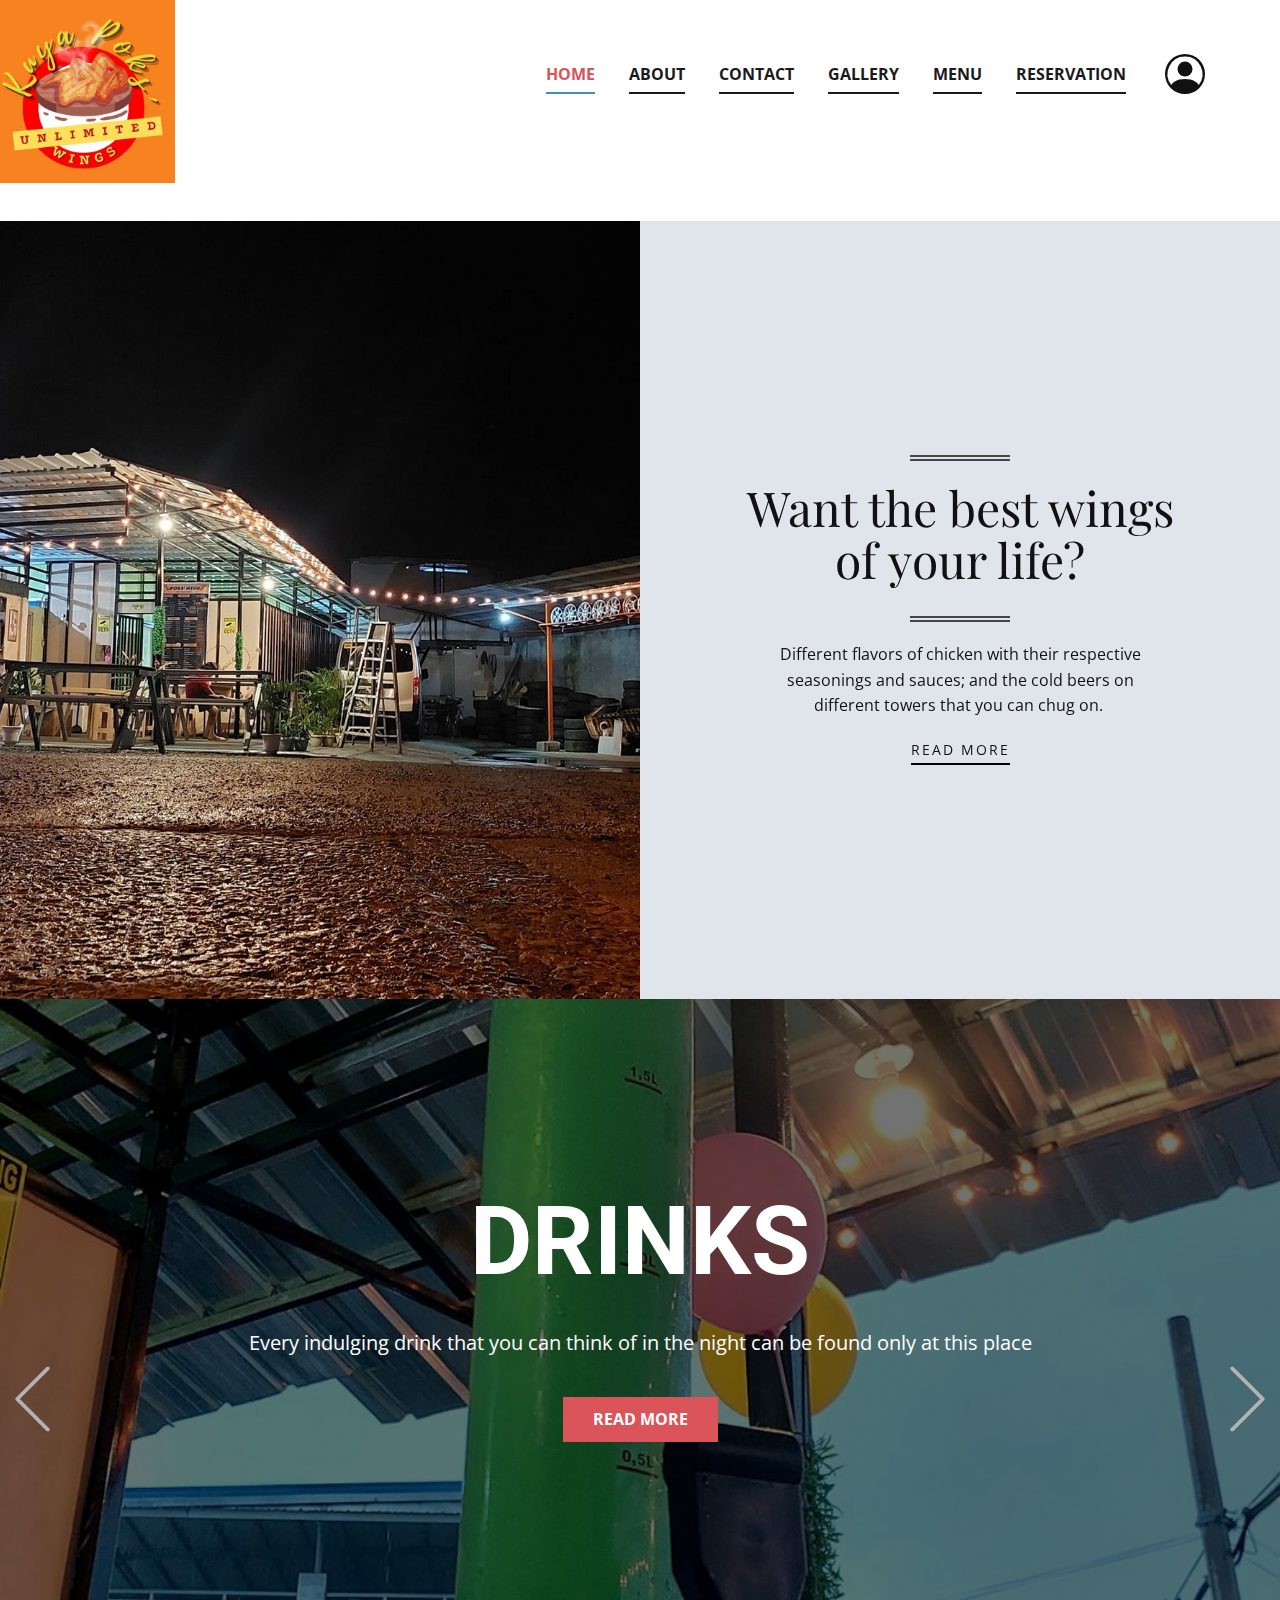
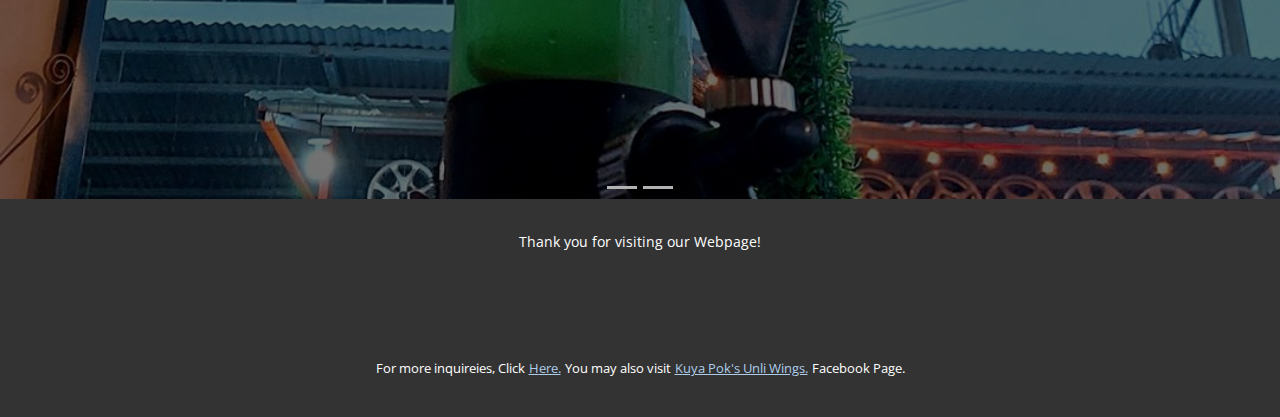
<file: index.html>
<!DOCTYPE html>
<html style="font-size: 16px;" lang="en">
<head>
    <meta name="viewport" content="width=device-width, initial-scale=1.0">
    <meta charset="utf-8">
    <meta name="keywords" content="We’re here to help you to finding a best way.">
    <meta name="description" content="">
    <title>Home</title>
    <link rel="stylesheet" href="https://unpkg.com/aos@next/dist/aos.css" />
    <link rel="stylesheet" href="css2/nicepage.css" media="screen">
    <link rel="stylesheet" href="css2/Home.css" media="screen">
    <script class="u-script" type="text/javascript" src="jquery.js" defer=""></script>
    <script class="u-script" type="text/javascript" src="nicepage.js" defer=""></script>
    <meta name="generator" content="Nicepage 5.2.4, nicepage.com">
    <link id="u-theme-google-font" rel="stylesheet" href="https://fonts.googleapis.com/css?family=Roboto:100,100i,300,300i,400,400i,500,500i,700,700i,900,900i|Open+Sans:300,300i,400,400i,500,500i,600,600i,700,700i,800,800i">
    <link id="u-page-google-font" rel="stylesheet" href="https://fonts.googleapis.com/css?family=Playfair+Display:400,400i,500,500i,600,600i,700,700i,800,800i,900,900i">
    
    <style>
      body[data-aos-duration='4000'] [data-aos],
        [data-aos][data-aos][data-aos-duration='4000'] {
          transition-duration: 4000ms;
        }
    </style>
    
    <script type="application/ld+json">{
		"@context": "http://schema.org",
		"@type": "Organization",
		"name": "",
		"logo": "images/logo.jpg"
    }</script>
    <meta name="theme-color" content="#478ac9">
    <meta property="og:title" content="Home">
    <meta property="og:type" content="website">
  </head>
  <body class="u-body u-xl-mode" data-lang="en">
    <header class="u-clearfix u-header u-header" id="sec-6d11">
      <div class="u-clearfix u-sheet u-sheet-1">
        <a href="https://www.facebook.com/profile.php?id=100084484321109" class="u-image u-logo u-image-1" data-image-width="500" data-image-height="500">
          <img src="images/logo.jpg" class="u-logo-image u-logo-image-1">
        </a>
        <nav class="u-menu u-menu-dropdown u-offcanvas u-menu-1">
          <div class="menu-collapse" style="font-size: 1rem; letter-spacing: 0px; font-weight: 700; text-transform: uppercase;">
            <a class="u-button-style u-custom-active-border-color u-custom-border u-custom-border-color u-custom-borders u-custom-hover-border-color u-custom-left-right-menu-spacing u-custom-padding-bottom u-custom-text-active-color u-custom-text-color u-custom-text-hover-color u-custom-top-bottom-menu-spacing u-nav-link u-text-active-palette-1-base u-text-hover-palette-2-base" href="#">
              <svg class="u-svg-link" viewBox="0 0 24 24"><use xmlns:xlink="http://www.w3.org/1999/xlink" xlink:href="#menu-hamburger"></use></svg>
              <svg class="u-svg-content" version="1.1" id="menu-hamburger" viewBox="0 0 16 16" x="0px" y="0px" xmlns:xlink="http://www.w3.org/1999/xlink" xmlns="http://www.w3.org/2000/svg"><g><rect y="1" width="16" height="2"></rect><rect y="7" width="16" height="2"></rect><rect y="13" width="16" height="2"></rect></g></svg>
            </a>
          </div>
          <div class="u-nav-container">
            <ul class="u-nav u-spacing-30 u-unstyled u-nav-1">
              <li class="u-nav-item"><a class="u-border-2 u-border-active-palette-1-base u-border-grey-90 u-border-hover-palette-1-base u-border-no-left u-border-no-right u-border-no-top u-button-style u-nav-link u-text-active-palette-2-base u-text-grey-90 u-text-hover-palette-2-base" href="index.html" style="padding: 10px 0px;">Home</a></li>
              <li class="u-nav-item"><a class="u-border-2 u-border-active-palette-1-base u-border-grey-90 u-border-hover-palette-1-base u-border-no-left u-border-no-right u-border-no-top u-button-style u-nav-link u-text-active-palette-2-base u-text-grey-90 u-text-hover-palette-2-base" href="About.html" style="padding: 10px 0px;">About</a></li>
              <li class="u-nav-item"><a class="u-border-2 u-border-active-palette-1-base u-border-grey-90 u-border-hover-palette-1-base u-border-no-left u-border-no-right u-border-no-top u-button-style u-nav-link u-text-active-palette-2-base u-text-grey-90 u-text-hover-palette-2-base" href="Contact.html" style="padding: 10px 0px;">Contact</a></li>
              <li class="u-nav-item"><a class="u-border-2 u-border-active-palette-1-base u-border-grey-90 u-border-hover-palette-1-base u-border-no-left u-border-no-right u-border-no-top u-button-style u-nav-link u-text-active-palette-2-base u-text-grey-90 u-text-hover-palette-2-base" href="Gallery.html" style="padding: 10px 0px;">Gallery</a></li>
              <li class="u-nav-item"><a class="u-border-2 u-border-active-palette-1-base u-border-grey-90 u-border-hover-palette-1-base u-border-no-left u-border-no-right u-border-no-top u-button-style u-nav-link u-text-active-palette-2-base u-text-grey-90 u-text-hover-palette-2-base" href="upload-image/Menu.php" style="padding: 10px 0px;">Menu</a></li>
              <li class="u-nav-item"><a class="u-border-2 u-border-active-palette-1-base u-border-grey-90 u-border-hover-palette-1-base u-border-no-left u-border-no-right u-border-no-top u-button-style u-nav-link u-text-active-palette-2-base u-text-grey-90 u-text-hover-palette-2-base" href="Reservation.html" style="padding: 10px 0px;">Reservation</a></li>
              <li class="u-nav-item"><svg xmlns="http://www.w3.org/2000/svg" width="50" height="40" fill="currentColor" class="bi bi-person-circle" viewBox="0 0 16 16">
                <path d="M11 6a3 3 0 1 1-6 0 3 3 0 0 1 6 0z"/>
                <path fill-rule="evenodd" d="M0 8a8 8 0 1 1 16 0A8 8 0 0 1 0 8zm8-7a7 7 0 0 0-5.468 11.37C3.242 11.226 4.805 10 8 10s4.757 1.225 5.468 2.37A7 7 0 0 0 8 1z"/>
              </svg></li>
            </ul>
          </div>
          <div class="u-nav-container-collapse">
            <div class="u-black u-container-style u-inner-container-layout u-opacity u-opacity-85 u-sidenav">
              <div class="u-inner-container-layout u-sidenav-overflow">
                <div class="u-menu-close"></div>
                <ul class="u-align-center u-nav u-popupmenu-items u-unstyled u-nav-2">
                  <li class="u-nav-item"><svg xmlns="http://www.w3.org/2000/svg" width="50" height="40" fill="currentColor" class="bi bi-person-circle" viewBox="0 0 16 16">
                    <path d="M11 6a3 3 0 1 1-6 0 3 3 0 0 1 6 0z"/>
                    <path fill-rule="evenodd" d="M0 8a8 8 0 1 1 16 0A8 8 0 0 1 0 8zm8-7a7 7 0 0 0-5.468 11.37C3.242 11.226 4.805 10 8 10s4.757 1.225 5.468 2.37A7 7 0 0 0 8 1z"/>
                  </svg></li>
                  <li class="u-nav-item"><a class="u-button-style u-nav-link" href="index.html">Home</a></li>
                  <li class="u-nav-item"><a class="u-button-style u-nav-link" href="About.html">About</a></li>
                  <li class="u-nav-item"><a class="u-button-style u-nav-link" href="Contact.html">Contact</a></li>
                  <li class="u-nav-item"><a class="u-button-style u-nav-link" href="Gallery.html">Gallery</a></li>
                  <li class="u-nav-item"><a class="u-button-style u-nav-link" href="upload-image/Menu.php">Menu</a></li>
                  <li class="u-nav-item"><a class="u-button-style u-nav-link" href="Reservation.html">Reservation</a></li>
                </ul>
              </div>
            </div>
            <div class="u-black u-menu-overlay u-opacity u-opacity-70"></div>
          </div>
        </nav>
      </div>
    </header>
    <section class="u-clearfix u-section-1" id="carousel_13c2">
      <div class="u-clearfix u-expanded-width u-layout-wrap u-layout-wrap-1">
        <div class="u-layout">
          <div class="u-layout-row">
            <div class="u-container-style u-image u-layout-cell u-left-cell u-size-30 u-image-1" data-image-width="2048" data-image-height="1153">
              <div class="u-container-layout u-container-layout-1"></div>
            </div>
            <div class="u-align-center u-container-style u-layout-cell u-palette-5-light-2 u-right-cell u-size-30 u-layout-cell-2">
              <div class="u-container-layout u-valign-middle u-container-layout-2" data-aos="zoom-in-up" data-aos-duration="1500">
                <div class="u-border-6 u-border-grey-dark-1 u-line u-line-horizontal u-line-1"></div>
                <h2 class="u-custom-font u-font-playfair-display u-text u-text-1">Want the best wings of your life?</h2>
                <div class="u-border-6 u-border-grey-dark-1 u-line u-line-horizontal u-line-2"></div>
                <p class="u-text u-text-2">Different flavors of chicken with their respective seasonings and sauces; and the cold beers on different towers that you can chug on.&nbsp;</p>
                <a href="About.html" class="u-border-2 u-border-black u-link u-no-underline u-text-body-color u-link-1">read more</a>
              </div>
            </div>
          </div>
        </div>
      </div>
    </section>
    <section class="u-carousel u-slide u-block-8ba8-1" id="carousel_a76d" data-interval="5000" data-u-ride="carousel">
      <ol class="u-absolute-hcenter u-carousel-indicators u-block-8ba8-2">
        <li data-u-target="#carousel_a76d" class="u-active u-grey-30" data-u-slide-to="0"></li>
        <li data-u-target="#carousel_a76d" class="u-grey-30" data-u-slide-to="1"></li>
      </ol>
      <div class="u-carousel-inner" role="listbox">
        <div class="u-active u-align-center u-carousel-item u-clearfix u-image u-shading u-section-2-1" src="" data-image-width="1153" data-image-height="2048">
          <div class="u-clearfix u-sheet u-sheet-1">
            <h1 class="u-text u-title u-text-1">DRINKS</h1>
            <p class="u-large-text u-text u-text-default u-text-variant u-text-2">Every indulging drink that you can think of in the night can be found only at this place</p>
              <a href="#" class="u-btn u-button-style u-palette-2-base u-btn-1">Read More</a>
          </div>
        </div>
        <div class="u-align-center u-carousel-item u-clearfix u-image u-shading u-section-2-2" src="" data-image-width="2048" data-image-height="1153">
          <div class="u-clearfix u-sheet u-valign-middle u-sheet-1">
            <h1 class="u-text u-text-default u-title u-text-1">MEMORIES</h1>
            <p class="u-large-text u-text u-text-default u-text-variant u-text-2">Events and memories can be formed through connections of people around the place</p>
            <a href="Gallery.html" class="u-btn u-button-style u-palette-2-base u-btn-1">Read More</a>
          </div>
        </div>
      </div>
      <a class="u-absolute-vcenter u-carousel-control u-carousel-control-prev u-text-grey-30 u-block-8ba8-3" href="#carousel_a76d" role="button" data-u-slide="prev">
        <span aria-hidden="true">
          <svg class="u-svg-link" viewBox="0 0 477.175 477.175"><path d="M145.188,238.575l215.5-215.5c5.3-5.3,5.3-13.8,0-19.1s-13.8-5.3-19.1,0l-225.1,225.1c-5.3,5.3-5.3,13.8,0,19.1l225.1,225
                    c2.6,2.6,6.1,4,9.5,4s6.9-1.3,9.5-4c5.3-5.3,5.3-13.8,0-19.1L145.188,238.575z"></path></svg>
        </span>
        <span class="sr-only">Previous</span>
      </a>
      <a class="u-absolute-vcenter u-carousel-control u-carousel-control-next u-text-grey-30 u-block-8ba8-4" href="#carousel_a76d" role="button" data-u-slide="next">
        <span aria-hidden="true">
          <svg class="u-svg-link" viewBox="0 0 477.175 477.175"><path d="M360.731,229.075l-225.1-225.1c-5.3-5.3-13.8-5.3-19.1,0s-5.3,13.8,0,19.1l215.5,215.5l-215.5,215.5
                    c-5.3,5.3-5.3,13.8,0,19.1c2.6,2.6,6.1,4,9.5,4c3.4,0,6.9-1.3,9.5-4l225.1-225.1C365.931,242.875,365.931,234.275,360.731,229.075z"></path></svg>
        </span>
        <span class="sr-only">Next</span>
      </a>
    </section>
    
    
    <footer class="u-align-center u-clearfix u-footer u-grey-80 u-footer" id="sec-fa6e">
      <div class="u-clearfix u-sheet u-sheet-1">
        <p class="u-small-text u-text u-text-variant u-text-1">Thank you for visiting our Webpage!</p>
      </div>
    </footer>
    <section class="u-backlink u-clearfix u-grey-80">
      <p class="u-text">
        <span>For more inquireies, Click</span>
      </p>
      <a class="u-link" href="Contact.html"><span>here.</span>
      </a>
      <p class="u-text">
        <span>You may also visit </span>
      </p>
      <a class="u-link" href="https://www.facebook.com/profile.php?id=100084484321109" target="_blank">
        <span>Kuya Pok's Unli Wings.</span>
      </a>
      <p class="u-text">
        <span>Facebook Page. </span>
      </p>
    </section>
  
    <!-- Animation -->
    <script src="https://unpkg.com/aos@next/dist/aos.js"></script>
    <script>
      AOS.init();
    </script>
    <!--  -->

  </body>
</html>
</file>
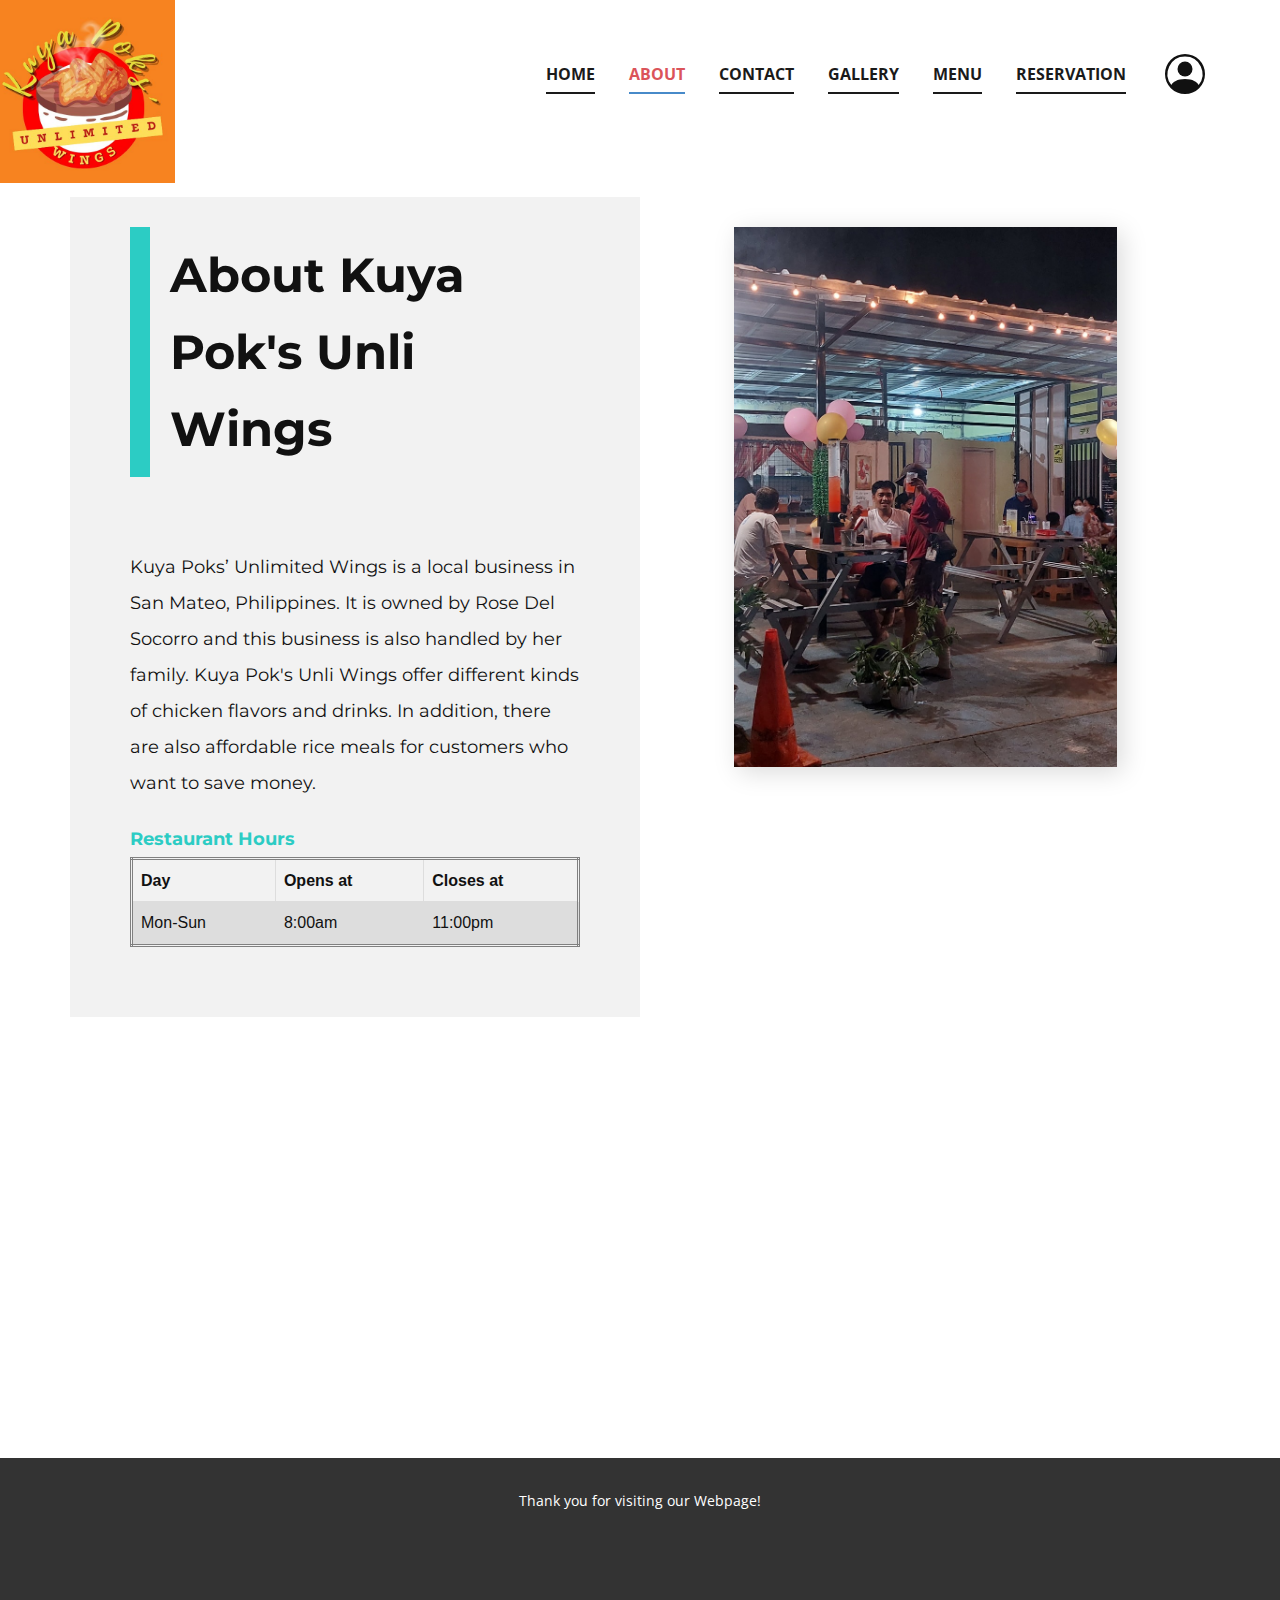
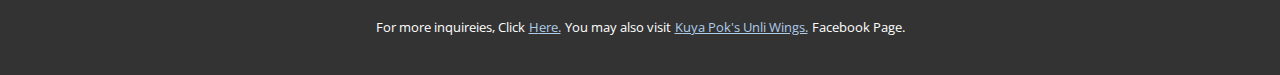
<file: About.html>
<!DOCTYPE html>
<html style="font-size: 16px;" lang="en">
<head>
    <meta name="viewport" content="width=device-width, initial-scale=1.0">
    <meta charset="utf-8">
    <meta name="keywords" content="">
    <meta name="description" content="">
    <title>About</title>
    <link rel="stylesheet" href="https://unpkg.com/aos@next/dist/aos.css"/>
    <link rel="stylesheet" href="css2/nicepage.css" media="screen">
    <link rel="stylesheet" href="css2/About.css" media="screen">
    <script class="u-script" type="text/javascript" src="jquery.js" defer=""></script>
    <script class="u-script" type="text/javascript" src="nicepage.js" defer=""></script>
    <meta name="generator" content="Nicepage 5.2.4, nicepage.com">
    <link id="u-theme-google-font" rel="stylesheet" href="https://fonts.googleapis.com/css?family=Roboto:100,100i,300,300i,400,400i,500,500i,700,700i,900,900i|Open+Sans:300,300i,400,400i,500,500i,600,600i,700,700i,800,800i">
    <link id="u-page-google-font" rel="stylesheet" href="https://fonts.googleapis.com/css?family=Montserrat:100,100i,200,200i,300,300i,400,400i,500,500i,600,600i,700,700i,800,800i,900,900i">
    
    <style>
      body[data-aos-duration='4000'] [data-aos],
        [data-aos][data-aos][data-aos-duration='4000'] {
          transition-duration: 4000ms;
        }
    </style>
    
    <script type="application/ld+json">{
		"@context": "http://schema.org",
		"@type": "Organization",
		"name": "",
		"logo": "images/logo.jpg"
    }</script>
    <meta name="theme-color" content="#478ac9">
    <meta property="og:title" content="About">
    <meta property="og:type" content="website">
  </head>
  <body class="u-body u-xl-mode" data-lang="en">
    <header class="u-clearfix u-header u-header" id="sec-6d11">
      <div class="u-clearfix u-sheet u-sheet-1">
        <a href="https://www.facebook.com/profile.php?id=100084484321109" class="u-image u-logo u-image-1" data-image-width="500" data-image-height="500">
          <img src="images/logo.jpg" class="u-logo-image u-logo-image-1">
        </a>
        <nav class="u-menu u-menu-dropdown u-offcanvas u-menu-1">
          <div class="menu-collapse" style="font-size: 1rem; letter-spacing: 0px; font-weight: 700; text-transform: uppercase;">
            <a class="u-button-style u-custom-active-border-color u-custom-border u-custom-border-color u-custom-borders u-custom-hover-border-color u-custom-left-right-menu-spacing u-custom-padding-bottom u-custom-text-active-color u-custom-text-color u-custom-text-hover-color u-custom-top-bottom-menu-spacing u-nav-link u-text-active-palette-1-base u-text-hover-palette-2-base" href="#">
              <svg class="u-svg-link" viewBox="0 0 24 24"><use xmlns:xlink="http://www.w3.org/1999/xlink" xlink:href="#menu-hamburger"></use></svg>
              <svg class="u-svg-content" version="1.1" id="menu-hamburger" viewBox="0 0 16 16" x="0px" y="0px" xmlns:xlink="http://www.w3.org/1999/xlink" xmlns="http://www.w3.org/2000/svg"><g><rect y="1" width="16" height="2"></rect><rect y="7" width="16" height="2"></rect><rect y="13" width="16" height="2"></rect></g></svg>
            </a>
          </div>
          <div class="u-nav-container">
            <ul class="u-nav u-spacing-30 u-unstyled u-nav-1">
              <li class="u-nav-item"><a class="u-border-2 u-border-active-palette-1-base u-border-grey-90 u-border-hover-palette-1-base u-border-no-left u-border-no-right u-border-no-top u-button-style u-nav-link u-text-active-palette-1-base u-text-grey-90 u-text-hover-palette-2-base" href="index.html" style="padding: 10px 0px;">Home</a></li>
              <li class="u-nav-item"><a class="u-border-2 u-border-active-palette-1-base u-border-grey-90 u-border-hover-palette-1-base u-border-no-left u-border-no-right u-border-no-top u-button-style u-nav-link u-text-active-palette-2-base u-text-grey-90 u-text-hover-palette-2-base" href="About.html" style="padding: 10px 0px;">About</a></li>
              <li class="u-nav-item"><a class="u-border-2 u-border-active-palette-1-base u-border-grey-90 u-border-hover-palette-1-base u-border-no-left u-border-no-right u-border-no-top u-button-style u-nav-link u-text-active-palette-1-base u-text-grey-90 u-text-hover-palette-2-base" href="Contact.html" style="padding: 10px 0px;">Contact</a></li>
              <li class="u-nav-item"><a class="u-border-2 u-border-active-palette-1-base u-border-grey-90 u-border-hover-palette-1-base u-border-no-left u-border-no-right u-border-no-top u-button-style u-nav-link u-text-active-palette-1-base u-text-grey-90 u-text-hover-palette-2-base" href="Gallery.html" style="padding: 10px 0px;">Gallery</a></li>
              <li class="u-nav-item"><a class="u-border-2 u-border-active-palette-1-base u-border-grey-90 u-border-hover-palette-1-base u-border-no-left u-border-no-right u-border-no-top u-button-style u-nav-link u-text-active-palette-1-base u-text-grey-90 u-text-hover-palette-2-base" href="upload-image/Menu.php" style="padding: 10px 0px;">Menu</a></li>
              <li class="u-nav-item"><a class="u-border-2 u-border-active-palette-1-base u-border-grey-90 u-border-hover-palette-1-base u-border-no-left u-border-no-right u-border-no-top u-button-style u-nav-link u-text-active-palette-1-base u-text-grey-90 u-text-hover-palette-2-base" href="Reservation.html" style="padding: 10px 0px;">Reservation</a></li>
              <li class="u-nav-item"><svg xmlns="http://www.w3.org/2000/svg" width="50" height="40" fill="currentColor" class="bi bi-person-circle" viewBox="0 0 16 16">
                <path d="M11 6a3 3 0 1 1-6 0 3 3 0 0 1 6 0z"/>
                <path fill-rule="evenodd" d="M0 8a8 8 0 1 1 16 0A8 8 0 0 1 0 8zm8-7a7 7 0 0 0-5.468 11.37C3.242 11.226 4.805 10 8 10s4.757 1.225 5.468 2.37A7 7 0 0 0 8 1z"/>
              </svg></li>
            </ul>
          </div>
          <div class="u-nav-container-collapse">
            <div class="u-black u-container-style u-inner-container-layout u-opacity u-opacity-85 u-sidenav">
              <div class="u-inner-container-layout u-sidenav-overflow">
                <div class="u-menu-close"></div>
                <ul class="u-align-center u-nav u-popupmenu-items u-unstyled u-nav-2">
                  <li class="u-nav-item"><svg xmlns="http://www.w3.org/2000/svg" width="50" height="40" fill="currentColor" class="bi bi-person-circle" viewBox="0 0 16 16">
                    <path d="M11 6a3 3 0 1 1-6 0 3 3 0 0 1 6 0z"/>
                    <path fill-rule="evenodd" d="M0 8a8 8 0 1 1 16 0A8 8 0 0 1 0 8zm8-7a7 7 0 0 0-5.468 11.37C3.242 11.226 4.805 10 8 10s4.757 1.225 5.468 2.37A7 7 0 0 0 8 1z"/>
                  </svg></li>
                  <li class="u-nav-item"><a class="u-button-style u-nav-link" href="index.html">Home</a></li>
                  <li class="u-nav-item"><a class="u-button-style u-nav-link" href="About.html">About</a></li>
                  <li class="u-nav-item"><a class="u-button-style u-nav-link" href="Contact.html">Contact</a></li>
                  <li class="u-nav-item"><a class="u-button-style u-nav-link" href="Gallery.html">Gallery</a></li>
                  <li class="u-nav-item"><a class="u-button-style u-nav-link" href="upload-image/Menu.php">Menu</a></li>
                  <li class="u-nav-item"><a class="u-button-style u-nav-link" href="Reservation.html">Reservation</a></li>
                </ul>
              </div>
            </div>
            <div class="u-black u-menu-overlay u-opacity u-opacity-70"></div>
          </div>
        </nav>
      </div>
    </header>
    <section class="u-align-left u-clearfix u-section-1" id="carousel_7fd7">
      <div class="u-clearfix u-sheet u-sheet-1">
        <div class="u-clearfix u-expanded-width u-layout-wrap u-layout-wrap-1">
          <div class="u-layout">
            <div class="u-layout-row">
              <div class="u-container-style u-grey-5 u-layout-cell u-size-30 u-layout-cell-1">
                <div class="u-container-layout u-valign-middle u-container-layout-1">
                  <blockquote class="u-border-20 u-border-palette-4-base u-custom-font u-font-montserrat u-text u-text-default u-text-1" data-aos="fade-left" data-aos-duration="1500">About Kuya Pok's Unli Wings</blockquote><br><br>
                  <p class="u-custom-font u-font-montserrat u-text u-text-2">
                    Kuya Poks’ Unlimited Wings is a local business in San Mateo, Philippines. It is owned by Rose Del Socorro and this business is also handled by her family. Kuya Pok's Unli Wings offer different kinds of chicken flavors and drinks. In addition, there are also affordable rice meals for customers who want to save money.
                  </p>
                  <p class="u-custom-font u-font-montserrat u-text u-text-2">
                    
                    <span style="font-weight: 700;" class="u-text-palette-4-base">Restaurant Hours</span>
                    <table>
                      <tr>
                        <th>Day</th>
                        <th>Opens at</th>
                        <th>Closes at</th>
                      </tr>
                      <tr>
                        <td>Mon-Sun</td>
                        <td>8:00am</td>
                        <td>11:00pm</td>
                      </tr>
                    </table>
                  </p>
                </div>
              </div>
              <div class="u-align-center u-container-style u-layout-cell u-size-30 u-layout-cell-2">
                <div class="u-container-layout u-valign-middle-md u-valign-middle-sm u-valign-middle-xs u-container-layout-2">
                  <img class="u-image u-image-default u-image-1" src="images/aboutPic.jpg" alt="" data-image-width="720" data-image-height="500">
                </div>
              </div>
            </div>
          </div>
        </div>
      </div>
    </section>
    <section class="u-clearfix u-section-2" id="sec-c098">
      <div class="u-clearfix u-sheet u-sheet-1"></div>
    </section>
    
    
    <footer class="u-align-center u-clearfix u-footer u-grey-80 u-footer" id="sec-fa6e">
      <div class="u-clearfix u-sheet u-sheet-1">
        <p class="u-small-text u-text u-text-variant u-text-1">Thank you for visiting our Webpage!</p>
      </div>
    </footer>
    <section class="u-backlink u-clearfix u-grey-80">
      <p class="u-text">
        <span>For more inquireies, Click</span>
      </p>
      <a class="u-link" href="Contact.html"><span>here.</span>
      </a>
      <p class="u-text">
        <span>You may also visit </span>
      </p>
      <a class="u-link" href="https://www.facebook.com/profile.php?id=100084484321109" target="_blank">
        <span>Kuya Pok's Unli Wings.</span>
      </a>
      <p class="u-text">
        <span>Facebook Page. </span>
      </p>
    </section>
  
<!-- Animation -->
<script src="https://unpkg.com/aos@next/dist/aos.js"></script>
<script>
  AOS.init();
</script>
<!--  -->
</body>
</html>
</file>
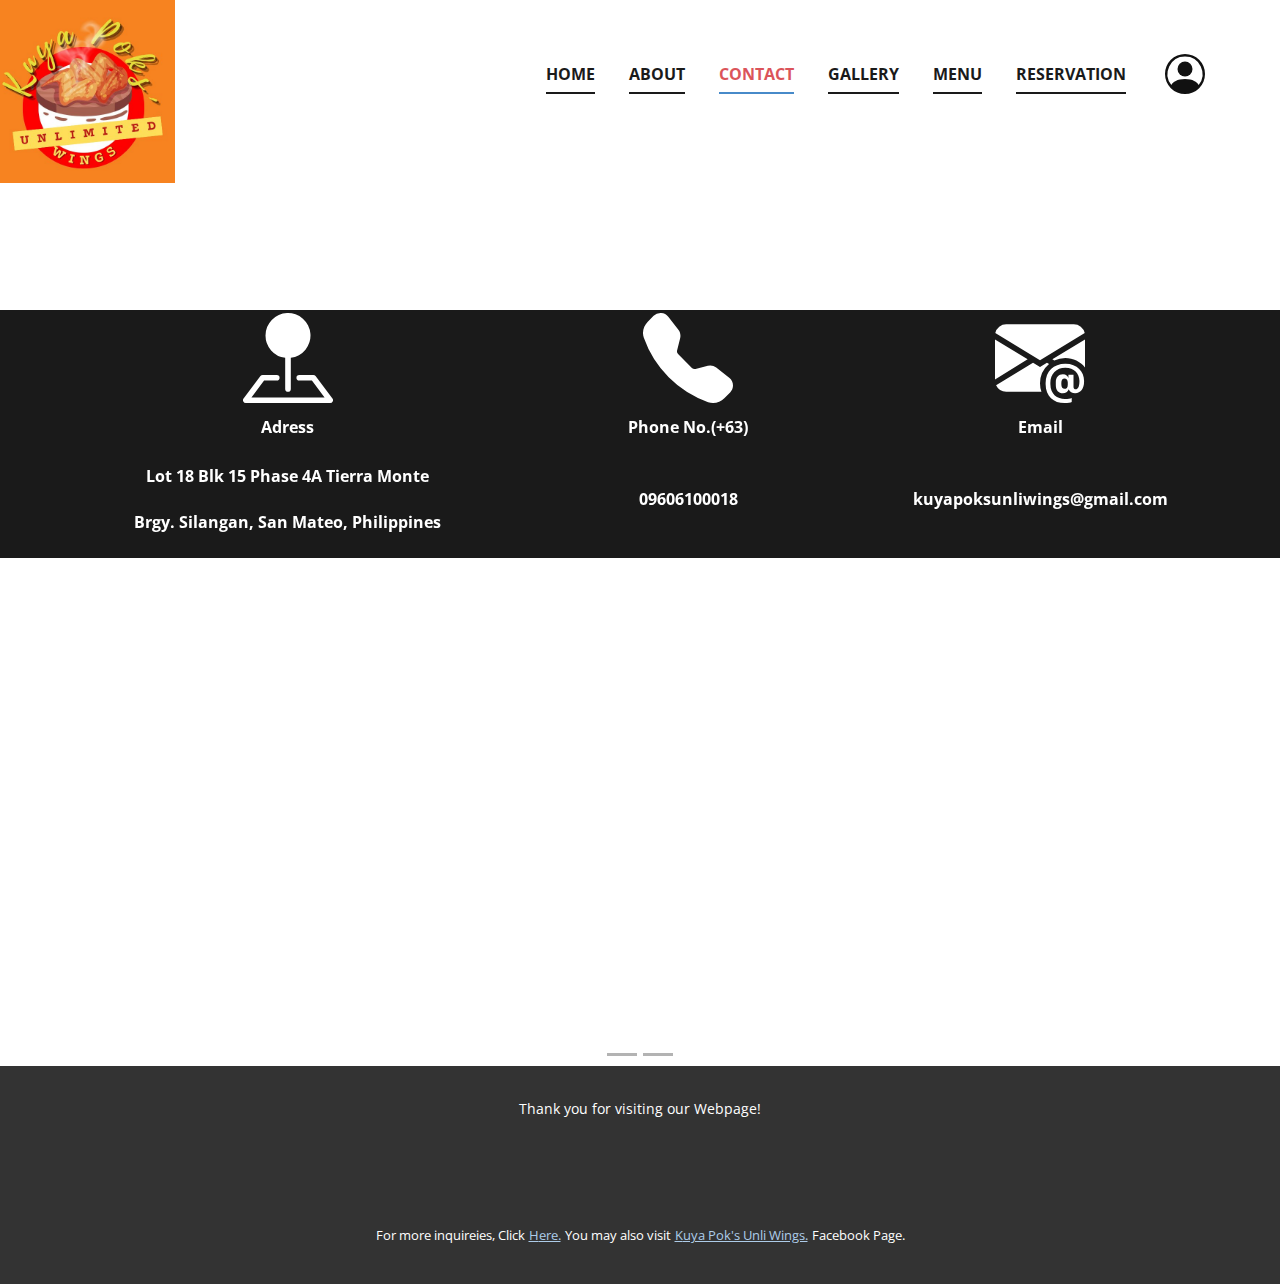
<file: Contact.html>
<!DOCTYPE html>
<html style="font-size: 16px;" lang="en">
<head>
    <meta name="viewport" content="width=device-width, initial-scale=1.0">
    <meta charset="utf-8">
    <meta name="keywords" content="We’re here to help you to finding a best way.">
    <meta name="description" content="">
    <title>Contact</title>
    <link rel="stylesheet" href="https://unpkg.com/aos@next/dist/aos.css" />
    <link rel="stylesheet" href="css2/nicepage.css" media="screen">
    <link rel="stylesheet" href="css2/Home.css" media="screen">
    <script class="u-script" type="text/javascript" src="jquery.js" defer=""></script>
    <script class="u-script" type="text/javascript" src="nicepage.js" defer=""></script>
    <meta name="generator" content="Nicepage 5.2.4, nicepage.com">
    <link id="u-theme-google-font" rel="stylesheet" href="https://fonts.googleapis.com/css?family=Roboto:100,100i,300,300i,400,400i,500,500i,700,700i,900,900i|Open+Sans:300,300i,400,400i,500,500i,600,600i,700,700i,800,800i">
    <link id="u-page-google-font" rel="stylesheet" href="https://fonts.googleapis.com/css?family=Playfair+Display:400,400i,500,500i,600,600i,700,700i,800,800i,900,900i">
    
    <style>
      body[data-aos-duration='4000'] [data-aos],
        [data-aos][data-aos][data-aos-duration='4000'] {
          transition-duration: 4000ms;
        }
    </style>
    
    <script type="application/ld+json">{
		"@context": "http://schema.org",
		"@type": "Organization",
		"name": "",
		"logo": "images/logo.jpg"
    }</script>
    <meta name="theme-color" content="#478ac9">
    <meta property="og:title" content="Home">
    <meta property="og:type" content="website">
  </head>
  <body class="u-body u-xl-mode" data-lang="en">
    <header class="u-clearfix u-header u-header" id="sec-6d11">
      <div class="u-clearfix u-sheet u-sheet-1">
        <a href="https://www.facebook.com/profile.php?id=100084484321109" class="u-image u-logo u-image-1" data-image-width="500" data-image-height="500">
          <img src="images/logo.jpg" class="u-logo-image u-logo-image-1">
        </a>
        <nav class="u-menu u-menu-dropdown u-offcanvas u-menu-1">
          <div class="menu-collapse" style="font-size: 1rem; letter-spacing: 0px; font-weight: 700; text-transform: uppercase;">
            <a class="u-button-style u-custom-active-border-color u-custom-border u-custom-border-color u-custom-borders u-custom-hover-border-color u-custom-left-right-menu-spacing u-custom-padding-bottom u-custom-text-active-color u-custom-text-color u-custom-text-hover-color u-custom-top-bottom-menu-spacing u-nav-link u-text-active-palette-1-base u-text-hover-palette-2-base" href="#">
              <svg class="u-svg-link" viewBox="0 0 24 24"><use xmlns:xlink="http://www.w3.org/1999/xlink" xlink:href="#menu-hamburger"></use></svg>
              <svg class="u-svg-content" version="1.1" id="menu-hamburger" viewBox="0 0 16 16" x="0px" y="0px" xmlns:xlink="http://www.w3.org/1999/xlink" xmlns="http://www.w3.org/2000/svg"><g><rect y="1" width="16" height="2"></rect><rect y="7" width="16" height="2"></rect><rect y="13" width="16" height="2"></rect></g></svg>
            </a>
          </div>
          <div class="u-nav-container">
            <ul class="u-nav u-spacing-30 u-unstyled u-nav-1">
              <li class="u-nav-item"><a class="u-border-2 u-border-active-palette-1-base u-border-grey-90 u-border-hover-palette-1-base u-border-no-left u-border-no-right u-border-no-top u-button-style u-nav-link u-text-active-palette-2-base u-text-grey-90 u-text-hover-palette-2-base" href="index.html" style="padding: 10px 0px;">Home</a></li>
              <li class="u-nav-item"><a class="u-border-2 u-border-active-palette-1-base u-border-grey-90 u-border-hover-palette-1-base u-border-no-left u-border-no-right u-border-no-top u-button-style u-nav-link u-text-active-palette-2-base u-text-grey-90 u-text-hover-palette-2-base" href="About.html" style="padding: 10px 0px;">About</a></li>
              <li class="u-nav-item"><a class="u-border-2 u-border-active-palette-1-base u-border-grey-90 u-border-hover-palette-1-base u-border-no-left u-border-no-right u-border-no-top u-button-style u-nav-link u-text-active-palette-2-base u-text-grey-90 u-text-hover-palette-2-base" href="Contact.html" style="padding: 10px 0px;">Contact</a></li>
              <li class="u-nav-item"><a class="u-border-2 u-border-active-palette-1-base u-border-grey-90 u-border-hover-palette-1-base u-border-no-left u-border-no-right u-border-no-top u-button-style u-nav-link u-text-active-palette-2-base u-text-grey-90 u-text-hover-palette-2-base" href="Gallery.html" style="padding: 10px 0px;">Gallery</a></li>
              <li class="u-nav-item"><a class="u-border-2 u-border-active-palette-1-base u-border-grey-90 u-border-hover-palette-1-base u-border-no-left u-border-no-right u-border-no-top u-button-style u-nav-link u-text-active-palette-2-base u-text-grey-90 u-text-hover-palette-2-base" href="upload-image/Menu.php" style="padding: 10px 0px;">Menu</a></li>
              <li class="u-nav-item"><a class="u-border-2 u-border-active-palette-1-base u-border-grey-90 u-border-hover-palette-1-base u-border-no-left u-border-no-right u-border-no-top u-button-style u-nav-link u-text-active-palette-2-base u-text-grey-90 u-text-hover-palette-2-base" href="Reservation.html" style="padding: 10px 0px;">Reservation</a></li>
              <li class="u-nav-item"><svg xmlns="http://www.w3.org/2000/svg" width="50" height="40" fill="currentColor" class="bi bi-person-circle" viewBox="0 0 16 16">
                <path d="M11 6a3 3 0 1 1-6 0 3 3 0 0 1 6 0z"/>
                <path fill-rule="evenodd" d="M0 8a8 8 0 1 1 16 0A8 8 0 0 1 0 8zm8-7a7 7 0 0 0-5.468 11.37C3.242 11.226 4.805 10 8 10s4.757 1.225 5.468 2.37A7 7 0 0 0 8 1z"/>
              </svg></li>
            </ul>
          </div>
          <div class="u-nav-container-collapse">
            <div class="u-black u-container-style u-inner-container-layout u-opacity u-opacity-85 u-sidenav">
              <div class="u-inner-container-layout u-sidenav-overflow">
                <div class="u-menu-close"></div>
                <ul class="u-align-center u-nav u-popupmenu-items u-unstyled u-nav-2">
                  <li class="u-nav-item"><svg xmlns="http://www.w3.org/2000/svg" width="50" height="40" fill="currentColor" class="bi bi-person-circle" viewBox="0 0 16 16">
                    <path d="M11 6a3 3 0 1 1-6 0 3 3 0 0 1 6 0z"/>
                    <path fill-rule="evenodd" d="M0 8a8 8 0 1 1 16 0A8 8 0 0 1 0 8zm8-7a7 7 0 0 0-5.468 11.37C3.242 11.226 4.805 10 8 10s4.757 1.225 5.468 2.37A7 7 0 0 0 8 1z"/>
                  </svg></li>
                  <li class="u-nav-item"><a class="u-button-style u-nav-link" href="index.html">Home</a></li>
                  <li class="u-nav-item"><a class="u-button-style u-nav-link" href="About.html">About</a></li>
                  <li class="u-nav-item"><a class="u-button-style u-nav-link" href="Contact.html">Contact</a></li>
                  <li class="u-nav-item"><a class="u-button-style u-nav-link" href="Gallery.html">Gallery</a></li>
                  <li class="u-nav-item"><a class="u-button-style u-nav-link" href="upload-image/Menu.php">Menu</a></li>
                  <li class="u-nav-item"><a class="u-button-style u-nav-link" href="Reservation.html">Reservation</a></li>
                </ul>
              </div>
            </div>
            <div class="u-black u-menu-overlay u-opacity u-opacity-70"></div>
          </div>
        </nav>
      </div>
    </header>

    <section class="u-carousel u-carousel-item carpad" id="carousel_13c2">
        <div class="u-expanded-width u-layout-wrap u-layout-wrap-1">    
                <div class="u-grey-90 u-size-30 u-valign-middle">
                    <table data-aos="zoom-in" data-aos-duration="2500">
                        <tr>
                            <th><svg xmlns="http://www.w3.org/2000/svg" width="90" height="90" fill="currentColor" class="bi bi-pin-map-fill" viewBox="0 0 16 16">
                                <path fill-rule="evenodd" d="M3.1 11.2a.5.5 0 0 1 .4-.2H6a.5.5 0 0 1 0 1H3.75L1.5 15h13l-2.25-3H10a.5.5 0 0 1 0-1h2.5a.5.5 0 0 1 .4.2l3 4a.5.5 0 0 1-.4.8H.5a.5.5 0 0 1-.4-.8l3-4z"/>
                                <path fill-rule="evenodd" d="M4 4a4 4 0 1 1 4.5 3.969V13.5a.5.5 0 0 1-1 0V7.97A4 4 0 0 1 4 3.999z"/>
                            </svg></th>
                            <th><svg xmlns="http://www.w3.org/2000/svg" width="90" height="90" fill="currentColor" class="bi bi-telephone-fill" viewBox="0 0 16 16">
                                <path fill-rule="evenodd" d="M1.885.511a1.745 1.745 0 0 1 2.61.163L6.29 2.98c.329.423.445.974.315 1.494l-.547 2.19a.678.678 0 0 0 .178.643l2.457 2.457a.678.678 0 0 0 .644.178l2.189-.547a1.745 1.745 0 0 1 1.494.315l2.306 1.794c.829.645.905 1.87.163 2.611l-1.034 1.034c-.74.74-1.846 1.065-2.877.702a18.634 18.634 0 0 1-7.01-4.42 18.634 18.634 0 0 1-4.42-7.009c-.362-1.03-.037-2.137.703-2.877L1.885.511z"/>
                            </svg></th>
                            <th><svg xmlns="http://www.w3.org/2000/svg" width="90" height="90" fill="currentColor" class="bi bi-envelope-at-fill" viewBox="0 0 16 16">
                                <path d="M2 2A2 2 0 0 0 .05 3.555L8 8.414l7.95-4.859A2 2 0 0 0 14 2H2Zm-2 9.8V4.698l5.803 3.546L0 11.801Zm6.761-2.97-6.57 4.026A2 2 0 0 0 2 14h6.256A4.493 4.493 0 0 1 8 12.5a4.49 4.49 0 0 1 1.606-3.446l-.367-.225L8 9.586l-1.239-.757ZM16 9.671V4.697l-5.803 3.546.338.208A4.482 4.482 0 0 1 12.5 8c1.414 0 2.675.652 3.5 1.671Z"/>
                                <path d="M15.834 12.244c0 1.168-.577 2.025-1.587 2.025-.503 0-1.002-.228-1.12-.648h-.043c-.118.416-.543.643-1.015.643-.77 0-1.259-.542-1.259-1.434v-.529c0-.844.481-1.4 1.26-1.4.585 0 .87.333.953.63h.03v-.568h.905v2.19c0 .272.18.42.411.42.315 0 .639-.415.639-1.39v-.118c0-1.277-.95-2.326-2.484-2.326h-.04c-1.582 0-2.64 1.067-2.64 2.724v.157c0 1.867 1.237 2.654 2.57 2.654h.045c.507 0 .935-.07 1.18-.18v.731c-.219.1-.643.175-1.237.175h-.044C10.438 16 9 14.82 9 12.646v-.214C9 10.36 10.421 9 12.485 9h.035c2.12 0 3.314 1.43 3.314 3.034v.21Zm-4.04.21v.227c0 .586.227.8.581.8.31 0 .564-.17.564-.743v-.367c0-.516-.275-.708-.572-.708-.346 0-.573.245-.573.791Z"/>
                            </svg></th>
                        </tr>
                        <tr>
                            <th>Adress</th>
                            <th>Phone No.(+63)</th>
                            <th>Email</th>
                        </tr>
                        <tr>
                            <th><p>Lot 18 Blk 15 Phase 4A Tierra Monte</p><p>Brgy. Silangan, San Mateo, Philippines</p></th>
                            <th><p>09606100018</p></th>
                            <th><p>kuyapoksunliwings@gmail.com</p></th>
                        </tr>
                    </table>
                </div>
        </div>
      </section>


    <section class="u-carousel u-slide u-block-8ba8-1" id="carousel_a76d" data-interval="5000" data-u-ride="carousel">
      <ol class="u-absolute-hcenter u-carousel-indicators u-block-8ba8-2">
        <li data-u-target="#carousel_a76d" class="u-active u-grey-30" data-u-slide-to="0"></li>
        <li data-u-target="#carousel_a76d" class="u-grey-30" data-u-slide-to="1"></li>
      </ol>
      <div class="u-carousel-inner" role="listbox">
        <div class="u-active u-align-center u-carousel-item">
          <div class="u-clearfix">
            <iframe src="https://www.google.com/maps/embed?pb=!1m18!1m12!1m3!1d3859.867717192295!2d121.14883692394908!3d14.663447557017495!2m3!1f0!2f0!3f0!3m2!1i1024!2i768!4f13.1!3m3!1m2!1s0x3397b9fb498d6a41%3A0xaf214545abdd69d2!2sKuya%20poks%20unlimited%20wings!5e0!3m2!1sen!2sph!4v1673277734359!5m2!1sen!2sph" width="1520" height="500" style="border:0;" loading="lazy" referrerpolicy="no-referrer-when-downgrade"></iframe>
          </div>
        </div>
    </section>
    
    
    <footer class="u-align-center u-clearfix u-footer u-grey-80 u-footer" id="sec-fa6e">
      <div class="u-clearfix u-sheet u-sheet-1">
        <p class="u-small-text u-text u-text-variant u-text-1">Thank you for visiting our Webpage!</p>
      </div>
    </footer>
    <section class="u-backlink u-clearfix u-grey-80">
      <p class="u-text">
        <span>For more inquireies, Click</span>
      </p>
      <a class="u-link" href="Contact.html"><span>here.</span>
      </a>
      <p class="u-text">
        <span>You may also visit </span>
      </p>
      <a class="u-link" href="https://www.facebook.com/profile.php?id=100084484321109" target="_blank">
        <span>Kuya Pok's Unli Wings.</span>
      </a>
      <p class="u-text">
        <span>Facebook Page. </span>
      </p>
    </section>
  
    <!-- Animation -->
    <script src="https://unpkg.com/aos@next/dist/aos.js"></script>
    <script>
      AOS.init();
    </script>
    <!--  -->

  </body>
</html>
</file>
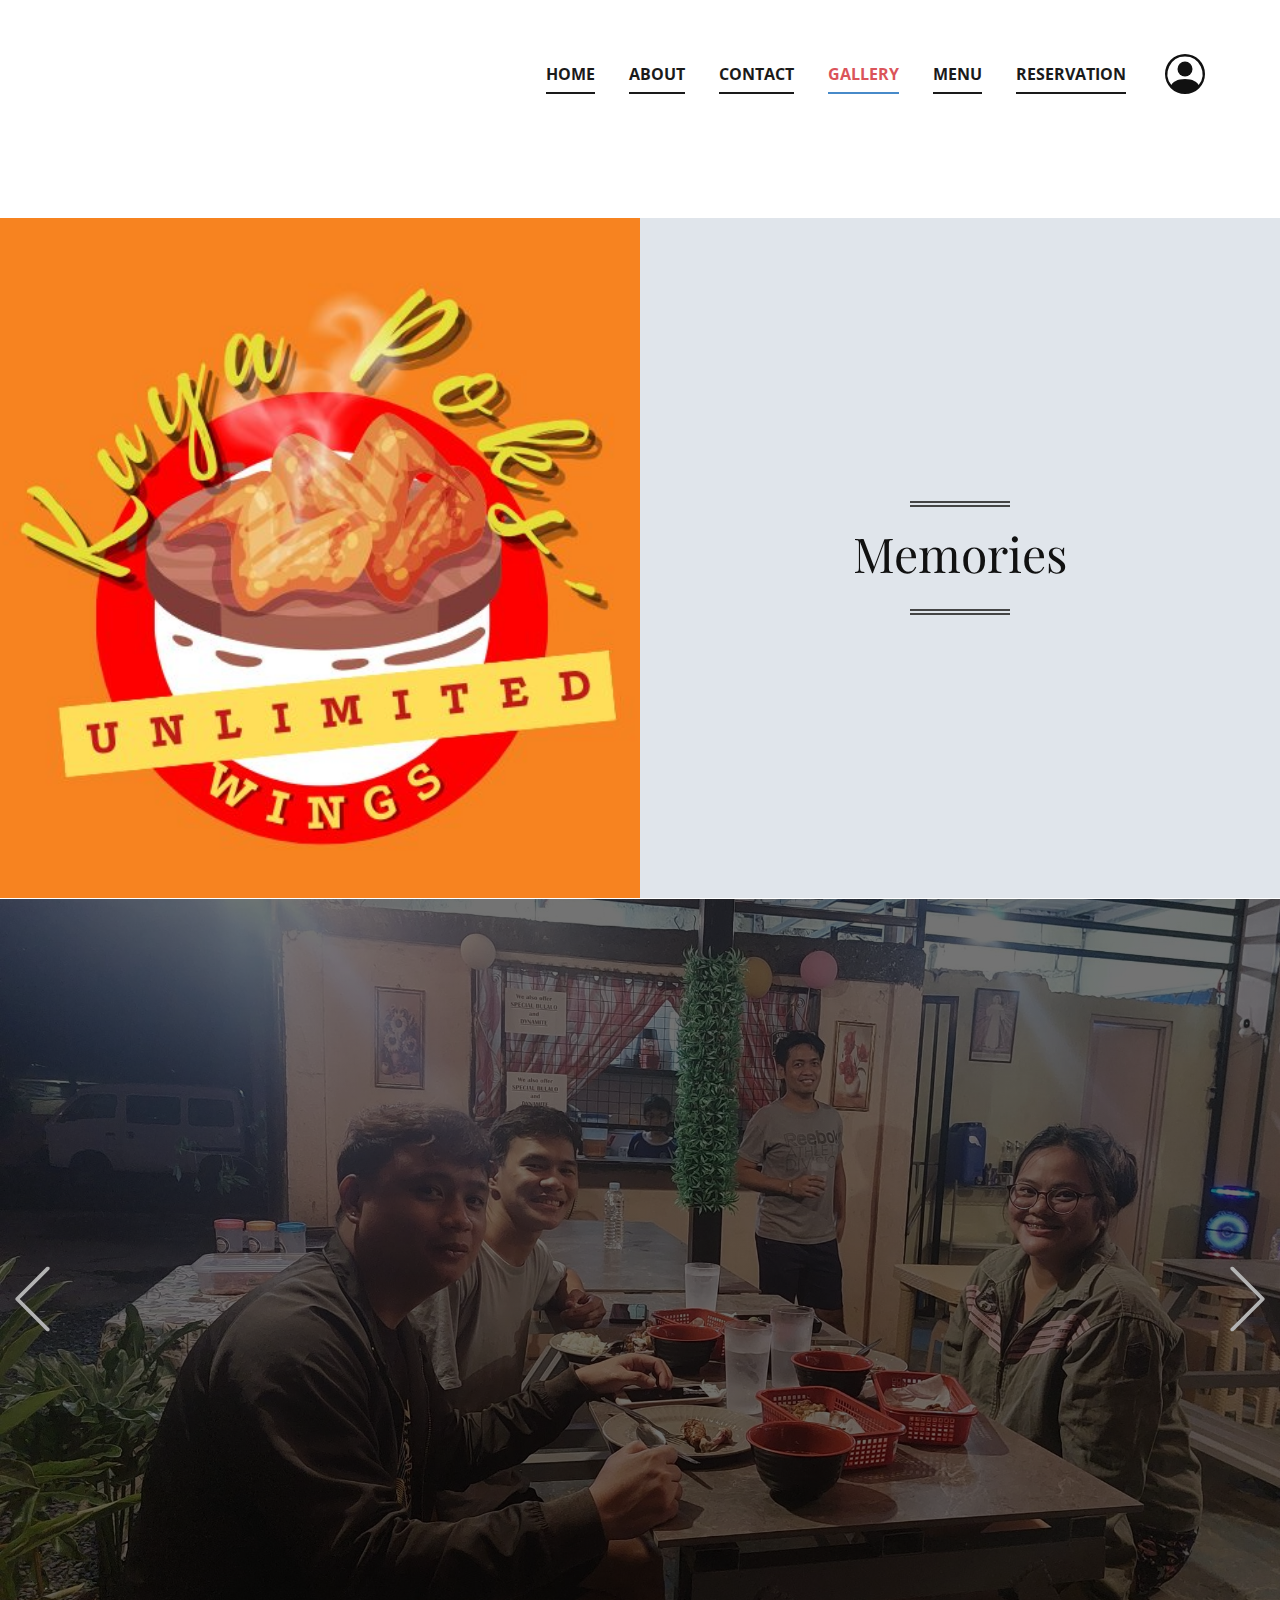
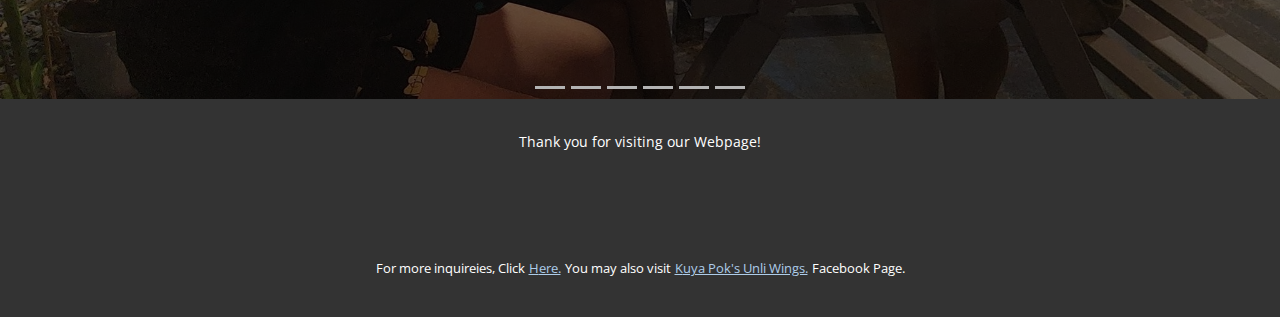
<file: Gallery.html>
<!DOCTYPE html>
<html style="font-size: 16px;" lang="en">
<head>
    <meta name="viewport" content="width=device-width, initial-scale=1.0">
    <meta charset="utf-8">
    <meta name="keywords" content="We’re here to help you to finding a best way.">
    <meta name="description" content="">
    <title>Gallery</title>
    <link rel="stylesheet" href="https://unpkg.com/aos@next/dist/aos.css" />
    <link rel="stylesheet" href="css2/nicepage.css" media="screen">
    <link rel="stylesheet" href="css2/Gallery.css" media="screen">
    <script class="u-script" type="text/javascript" src="jquery.js" defer=""></script>
    <script class="u-script" type="text/javascript" src="nicepage.js" defer=""></script>
    <meta name="generator" content="Nicepage 5.2.4, nicepage.com">
    <link id="u-theme-google-font" rel="stylesheet" href="https://fonts.googleapis.com/css?family=Roboto:100,100i,300,300i,400,400i,500,500i,700,700i,900,900i|Open+Sans:300,300i,400,400i,500,500i,600,600i,700,700i,800,800i">
    <link id="u-page-google-font" rel="stylesheet" href="https://fonts.googleapis.com/css?family=Playfair+Display:400,400i,500,500i,600,600i,700,700i,800,800i,900,900i">
    
    <style>
      body[data-aos-duration='4000'] [data-aos],
        [data-aos][data-aos][data-aos-duration='4000'] {
          transition-duration: 4000ms;
        }
    </style>
    
    <script type="application/ld+json">{
		"@context": "http://schema.org",
		"@type": "Organization",
		"name": "",
		"logo": "images/logo.jpg"
    }</script>
    <meta name="theme-color" content="#478ac9">
    <meta property="og:title" content="Home">
    <meta property="og:type" content="website">
  </head>
  <body class="u-body u-xl-mode" data-lang="en">
    <header class="u-clearfix u-header u-header" id="sec-6d11">
      <div class="u-clearfix u-sheet u-sheet-1">
        <a href="https://www.facebook.com/profile.php?id=100084484321109" class="u-image u-logo u-image-1" data-image-width="500" data-image-height="500">
        </a>
        <nav class="u-menu u-menu-dropdown u-offcanvas u-menu-1">
          <div class="menu-collapse" style="font-size: 1rem; letter-spacing: 0px; font-weight: 700; text-transform: uppercase;">
            <a class="u-button-style u-custom-active-border-color u-custom-border u-custom-border-color u-custom-borders u-custom-hover-border-color u-custom-left-right-menu-spacing u-custom-padding-bottom u-custom-text-active-color u-custom-text-color u-custom-text-hover-color u-custom-top-bottom-menu-spacing u-nav-link u-text-active-palette-1-base u-text-hover-palette-2-base" href="#">
              <svg class="u-svg-link" viewBox="0 0 24 24"><use xmlns:xlink="http://www.w3.org/1999/xlink" xlink:href="#menu-hamburger"></use></svg>
              <svg class="u-svg-content" version="1.1" id="menu-hamburger" viewBox="0 0 16 16" x="0px" y="0px" xmlns:xlink="http://www.w3.org/1999/xlink" xmlns="http://www.w3.org/2000/svg"><g><rect y="1" width="16" height="2"></rect><rect y="7" width="16" height="2"></rect><rect y="13" width="16" height="2"></rect></g></svg>
            </a>
          </div>
          <div class="u-nav-container">
            <ul class="u-nav u-spacing-30 u-unstyled u-nav-1">
              <li class="u-nav-item"><a class="u-border-2 u-border-active-palette-1-base u-border-grey-90 u-border-hover-palette-1-base u-border-no-left u-border-no-right u-border-no-top u-button-style u-nav-link u-text-active-palette-1-base u-text-grey-90 u-text-hover-palette-2-base" href="index.html" style="padding: 10px 0px;">Home</a></li>
              <li class="u-nav-item"><a class="u-border-2 u-border-active-palette-1-base u-border-grey-90 u-border-hover-palette-1-base u-border-no-left u-border-no-right u-border-no-top u-button-style u-nav-link u-text-active-palette-1-base u-text-grey-90 u-text-hover-palette-2-base" href="About.html" style="padding: 10px 0px;">About</a></li>
              <li class="u-nav-item"><a class="u-border-2 u-border-active-palette-1-base u-border-grey-90 u-border-hover-palette-1-base u-border-no-left u-border-no-right u-border-no-top u-button-style u-nav-link u-text-active-palette-1-base u-text-grey-90 u-text-hover-palette-2-base" href="Contact.html" style="padding: 10px 0px;">Contact</a></li>
              <li class="u-nav-item"><a class="u-border-2 u-border-active-palette-1-base u-border-grey-90 u-border-hover-palette-1-base u-border-no-left u-border-no-right u-border-no-top u-button-style u-nav-link u-text-active-palette-2-base u-text-grey-90 u-text-hover-palette-2-base" href="Gallery.html" style="padding: 10px 0px;">Gallery</a></li>
              <li class="u-nav-item"><a class="u-border-2 u-border-active-palette-1-base u-border-grey-90 u-border-hover-palette-1-base u-border-no-left u-border-no-right u-border-no-top u-button-style u-nav-link u-text-active-palette-1-base u-text-grey-90 u-text-hover-palette-2-base" href="upload-image/Menu.php" style="padding: 10px 0px;">Menu</a></li>
              <li class="u-nav-item"><a class="u-border-2 u-border-active-palette-1-base u-border-grey-90 u-border-hover-palette-1-base u-border-no-left u-border-no-right u-border-no-top u-button-style u-nav-link u-text-active-palette-1-base u-text-grey-90 u-text-hover-palette-2-base" href="Reservation.html" style="padding: 10px 0px;">Reservation</a></li>
              <li class="u-nav-item"><svg xmlns="http://www.w3.org/2000/svg" width="50" height="40" fill="currentColor" class="bi bi-person-circle" viewBox="0 0 16 16">
                <path d="M11 6a3 3 0 1 1-6 0 3 3 0 0 1 6 0z"/>
                <path fill-rule="evenodd" d="M0 8a8 8 0 1 1 16 0A8 8 0 0 1 0 8zm8-7a7 7 0 0 0-5.468 11.37C3.242 11.226 4.805 10 8 10s4.757 1.225 5.468 2.37A7 7 0 0 0 8 1z"/>
              </svg></li>
            </ul>
          </div>
          <div class="u-nav-container-collapse">
            <div class="u-black u-container-style u-inner-container-layout u-opacity u-opacity-85 u-sidenav">
              <div class="u-inner-container-layout u-sidenav-overflow">
                <div class="u-menu-close"></div>
                <ul class="u-align-center u-nav u-popupmenu-items u-unstyled u-nav-2">
                  <li class="u-nav-item"><svg xmlns="http://www.w3.org/2000/svg" width="50" height="40" fill="currentColor" class="bi bi-person-circle" viewBox="0 0 16 16">
                    <path d="M11 6a3 3 0 1 1-6 0 3 3 0 0 1 6 0z"/>
                    <path fill-rule="evenodd" d="M0 8a8 8 0 1 1 16 0A8 8 0 0 1 0 8zm8-7a7 7 0 0 0-5.468 11.37C3.242 11.226 4.805 10 8 10s4.757 1.225 5.468 2.37A7 7 0 0 0 8 1z"/>
                  </svg></li>
                  <li class="u-nav-item"><a class="u-button-style u-nav-link" href="index.html">Home</a></li>
                  <li class="u-nav-item"><a class="u-button-style u-nav-link" href="About.html">About</a></li>
                  <li class="u-nav-item"><a class="u-button-style u-nav-link" href="Contact.html">Contact</a></li>
                  <li class="u-nav-item"><a class="u-button-style u-nav-link" href="Gallery.html">Gallery</a></li>
                  <li class="u-nav-item"><a class="u-button-style u-nav-link" href="upload-image/Menu.php">Menu</a></li>
                  <li class="u-nav-item"><a class="u-button-style u-nav-link" href="Reservation.html">Reservation</a></li>
                </ul>
              </div>
            </div>
            <div class="u-black u-menu-overlay u-opacity u-opacity-70"></div>
          </div>
        </nav>
      </div>
    </header>
    <section class="u-clearfix u-section-1" id="carousel_13c2">
      <div class="u-clearfix u-expanded-width u-layout-wrap u-layout-wrap-1">
        <div class="u-layout">
          <div class="u-layout-row">
            <div class="u-container-style u-image u-layout-cell u-left-cell u-size-30 u-image-1" data-image-width="1050" data-image-height="800">
              <div class="u-container-layout u-container-layout-1"></div>
            </div>
            <div class="u-align-center u-container-style u-layout-cell u-palette-5-light-2 u-right-cell u-size-30 u-layout-cell-2">
              <div class="u-container-layout u-valign-middle u-container-layout-2">
                <div class="u-border-6 u-border-grey-dark-1 u-line u-line-horizontal u-line-1"></div>
                <h2 class="u-custom-font u-font-playfair-display u-text u-text-1" data-aos="fade-down" data-aos-duration="1500">Memories</h2>
                <div class="u-border-6 u-border-grey-dark-1 u-line u-line-horizontal u-line-2"></div>
              </div>
            </div>
          </div>
        </div>
      </div>
    </section>
    <section class="u-carousel u-slide u-block-8ba8-1" id="carousel_a76d" data-interval="5000" data-u-ride="carousel">
      <ol class="u-absolute-hcenter u-carousel-indicators u-block-8ba8-2">
        <li data-u-target="#carousel_a76d" class="u-active u-grey-30" data-u-slide-to="0"></li>
        <li data-u-target="#carousel_a76d" class="u-grey-30" data-u-slide-to="1"></li>
        <li data-u-target="#carousel_a76d" class="u-grey-30" data-u-slide-to="2"></li>
        <li data-u-target="#carousel_a76d" class="u-grey-30" data-u-slide-to="3"></li>
        <li data-u-target="#carousel_a76d" class="u-grey-30" data-u-slide-to="4"></li>
        <li data-u-target="#carousel_a76d" class="u-grey-30" data-u-slide-to="5"></li>
      </ol>
      <div class="u-carousel-inner" role="listbox">
        <div class="u-active u-align-center u-carousel-item u-clearfix u-image u-shading u-section-2-1" src="" data-image-width="1153" data-image-height="2048">
          <div class="u-clearfix u-sheet u-sheet-1"></div>
        </div>
        <div class="u-align-center u-carousel-item u-clearfix u-image u-shading u-section-2-2" src="" data-image-width="2048" data-image-height="1153">
          <div class="u-clearfix u-sheet u-valign-middle u-sheet-1"></div>
        </div>
        <div class="u-align-center u-carousel-item u-clearfix u-image u-shading u-section-2-3" src="" data-image-width="2048" data-image-height="1153">
              <div class="u-clearfix u-sheet u-valign-middle u-sheet-1"></div>
          </div>
        <div class="u-align-center u-carousel-item u-clearfix u-image u-shading u-section-2-4" src="" data-image-width="2048" data-image-height="1153">
              <div class="u-clearfix u-sheet u-valign-middle u-sheet-1"></div>
          </div>
        <div class="u-align-center u-carousel-item u-clearfix u-image u-shading u-section-2-5" src="" data-image-width="2048" data-image-height="1153">
              <div class="u-clearfix u-sheet u-valign-middle u-sheet-1"></div>
          </div>
        <div class="u-align-center u-carousel-item u-clearfix u-image u-shading u-section-2-6" src="" data-image-width="2048" data-image-height="1153">
              <div class="u-clearfix u-sheet u-valign-middle u-sheet-1"></div>
        </div>
      </div>

      <a class="u-absolute-vcenter u-carousel-control u-carousel-control-prev u-text-grey-30 u-block-8ba8-3" href="#carousel_a76d" role="button" data-u-slide="prev">
        <span aria-hidden="true">
          <svg class="u-svg-link" viewBox="0 0 477.175 477.175"><path d="M145.188,238.575l215.5-215.5c5.3-5.3,5.3-13.8,0-19.1s-13.8-5.3-19.1,0l-225.1,225.1c-5.3,5.3-5.3,13.8,0,19.1l225.1,225
                    c2.6,2.6,6.1,4,9.5,4s6.9-1.3,9.5-4c5.3-5.3,5.3-13.8,0-19.1L145.188,238.575z"></path></svg>
        </span>
        <span class="sr-only">Previous</span>
      </a>
      <a class="u-absolute-vcenter u-carousel-control u-carousel-control-next u-text-grey-30 u-block-8ba8-4" href="#carousel_a76d" role="button" data-u-slide="next">
        <span aria-hidden="true">
          <svg class="u-svg-link" viewBox="0 0 477.175 477.175"><path d="M360.731,229.075l-225.1-225.1c-5.3-5.3-13.8-5.3-19.1,0s-5.3,13.8,0,19.1l215.5,215.5l-215.5,215.5
                    c-5.3,5.3-5.3,13.8,0,19.1c2.6,2.6,6.1,4,9.5,4c3.4,0,6.9-1.3,9.5-4l225.1-225.1C365.931,242.875,365.931,234.275,360.731,229.075z"></path></svg>
        </span>
        <span class="sr-only">Next</span>
      </a>
    </section>
    
    <footer class="u-align-center u-clearfix u-footer u-grey-80 u-footer" id="sec-fa6e">
      <div class="u-clearfix u-sheet u-sheet-1">
        <p class="u-small-text u-text u-text-variant u-text-1">Thank you for visiting our Webpage!</p>
      </div>
    </footer>
    <section class="u-backlink u-clearfix u-grey-80">
      <p class="u-text">
        <span>For more inquireies, Click</span>
      </p>
      <a class="u-link" href="Contact.html"><span>here.</span>
      </a>
      <p class="u-text">
        <span>You may also visit </span>
      </p>
      <a class="u-link" href="https://www.facebook.com/profile.php?id=100084484321109" target="_blank">
        <span>Kuya Pok's Unli Wings.</span>
      </a>
      <p class="u-text">
        <span>Facebook Page. </span>
      </p>
    </section>
  
<!-- Animation -->
<script src="https://unpkg.com/aos@next/dist/aos.js"></script>
<script>
  AOS.init();
</script>
<!--  -->
</body>
</html>
</file>
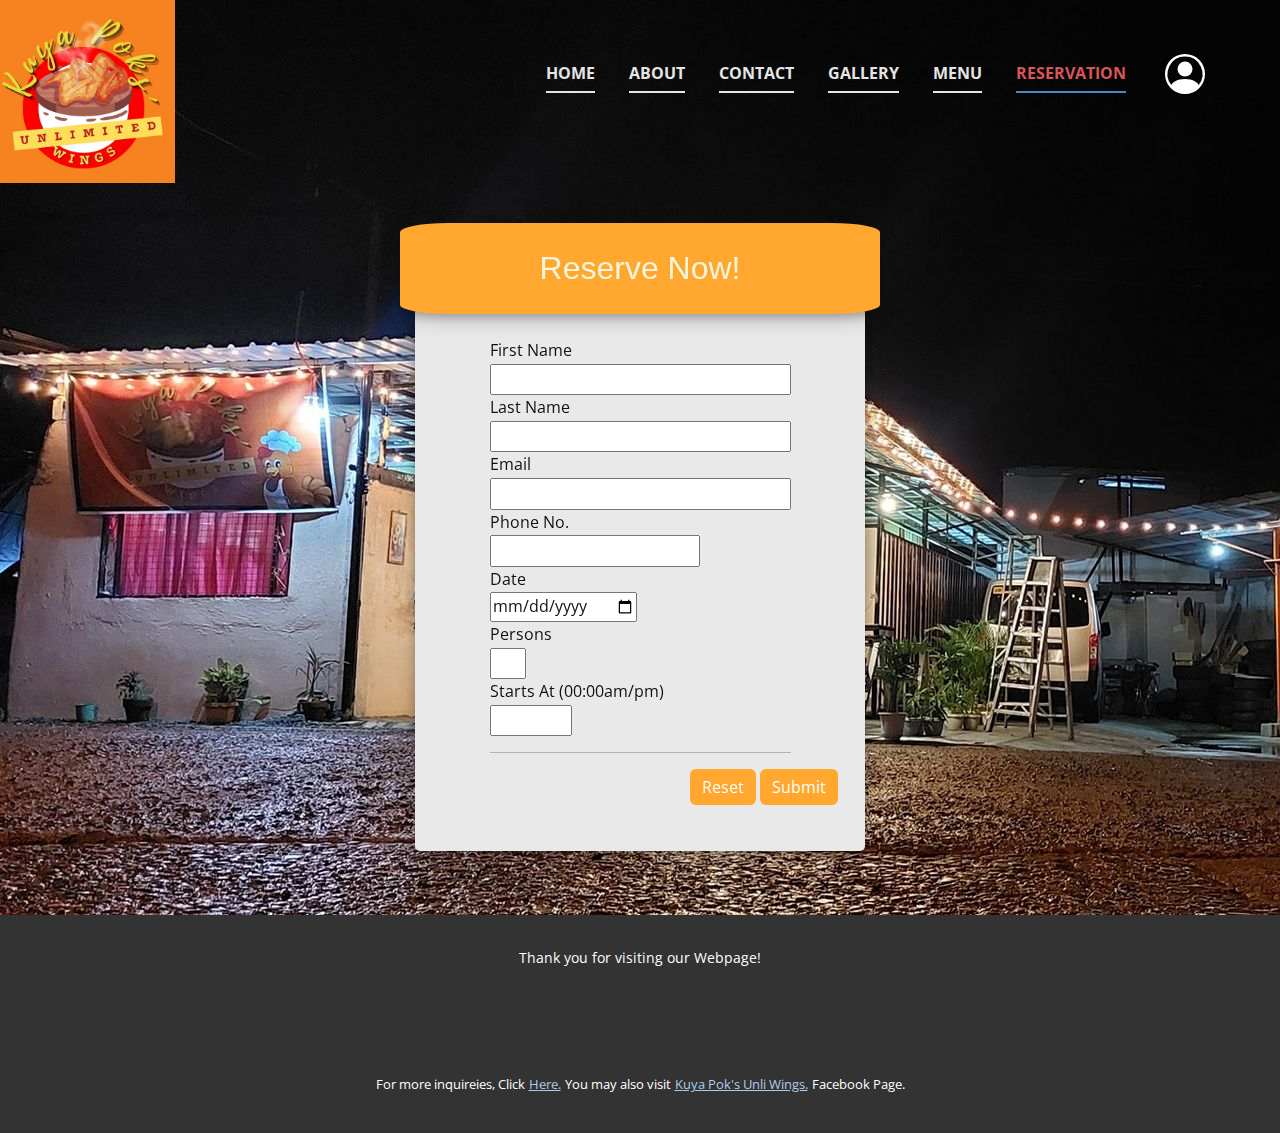
<file: Reservation.html>
<!DOCTYPE html>
<html style="font-size: 16px;" lang="en"><head>
    <meta name="viewport" content="width=device-width, initial-scale=1.0">
    <meta charset="utf-8">
    <meta name="keywords" content="">
    <meta name="description" content="">
    <title>Reservation</title>

    <link rel="stylesheet" href="https://unpkg.com/aos@next/dist/aos.css" />
    <link rel="stylesheet" href="css2/nicepage.css" media="screen">
    <link rel="stylesheet" href="css2/Contact.css" media="screen">
    <script class="u-script" type="text/javascript" src="jquery.js" defer=""></script>
    <script class="u-script" type="text/javascript" src="nicepage.js" defer=""></script>
    <meta name="generator" content="Nicepage 5.2.4, nicepage.com">
    <link id="u-theme-google-font" rel="stylesheet" href="https://fonts.googleapis.com/css?family=Roboto:100,100i,300,300i,400,400i,500,500i,700,700i,900,900i|Open+Sans:300,300i,400,400i,500,500i,600,600i,700,700i,800,800i">
    <link rel="stylesheet" type="text/css" href="css2/bootstrap.min.css">
    <link rel="stylesheet" type="text/css" href="css2/reservation.css">

    <style>
      body[data-aos-duration='4000'] [data-aos],
        [data-aos][data-aos][data-aos-duration='4000'] {
          transition-duration: 4000ms;
        }
    </style>
    
    <script type="application/ld+json">{
		"@context": "http://schema.org",
		"@type": "Organization",
		"name": "",
		"logo": "images/logo.jpg"
    }</script>
    <meta name="theme-color" content="#478ac9">
    <meta property="og:title" content="Contact">
    <meta property="og:type" content="website">
  </head>
  <body background="images/out.jpg" class="u-body u-xl-mode" data-lang="en">
    <header class="u-clearfix u-header u-header" id="sec-6d11">
      <div class="u-clearfix u-sheet u-sheet-1">
        <a href="https://www.facebook.com/profile.php?id=100084484321109" class="u-image u-logo u-image-1" data-image-width="500" data-image-height="500">
          <img src="images/logo.jpg" class="u-logo-image u-logo-image-1">
        </a>
        <nav class="u-menu u-menu-dropdown u-offcanvas u-menu-1">
          <div class="menu-collapse" style="font-size: 1rem; letter-spacing: 0px; font-weight: 700; text-transform: uppercase;">
            <a class="u-button-style u-custom-active-border-color u-custom-border u-custom-border-color u-custom-borders u-custom-hover-border-color u-custom-left-right-menu-spacing u-custom-padding-bottom u-custom-text-active-color u-custom-text-color u-custom-text-hover-color u-custom-top-bottom-menu-spacing u-nav-link u-text-active-palette-1-base u-text-hover-palette-2-base" href="#">
              <svg class="u-svg-link" viewBox="0 0 24 24"><use xmlns:xlink="http://www.w3.org/1999/xlink" xlink:href="#menu-hamburger"></use></svg>
              <svg class="u-svg-content" version="1.1" id="menu-hamburger" viewBox="0 0 16 16" x="0px" y="0px" xmlns:xlink="http://www.w3.org/1999/xlink" xmlns="http://www.w3.org/2000/svg"><g><rect y="1" width="16" height="2"></rect><rect y="7" width="16" height="2"></rect><rect y="13" width="16" height="2"></rect></g></svg>
            </a>
          </div>
          <div class="u-nav-container">
            <ul class="u-nav u-spacing-30 u-unstyled u-nav-1">
              <li class="u-nav-item"><a class="u-border-2 u-border-active-palette-1-base u-border-grey-10 u-border-hover-palette-1-base u-border-no-left u-border-no-right u-border-no-top u-button-style u-nav-link u-text-active-palette-1-base u-text-grey-10 u-text-hover-palette-2-base" href="index.html" style="padding: 10px 0px;">Home</a></li>
              <li class="u-nav-item"><a class="u-border-2 u-border-active-palette-1-base u-border-grey-10 u-border-hover-palette-1-base u-border-no-left u-border-no-right u-border-no-top u-button-style u-nav-link u-text-active-palette-1-base u-text-grey-10 u-text-hover-palette-2-base" href="About.html" style="padding: 10px 0px;">About</a></li>
              <li class="u-nav-item"><a class="u-border-2 u-border-active-palette-1-base u-border-grey-10 u-border-hover-palette-1-base u-border-no-left u-border-no-right u-border-no-top u-button-style u-nav-link u-text-active-palette-1-base u-text-grey-10 u-text-hover-palette-2-base" href="Contact.html" style="padding: 10px 0px;">Contact</a></li>
              <li class="u-nav-item"><a class="u-border-2 u-border-active-palette-1-base u-border-grey-10 u-border-hover-palette-1-base u-border-no-left u-border-no-right u-border-no-top u-button-style u-nav-link u-text-active-palette-1-base u-text-grey-10 u-text-hover-palette-2-base" href="Gallery.html" style="padding: 10px 0px;">Gallery</a></li>
              <li class="u-nav-item"><a class="u-border-2 u-border-active-palette-1-base u-border-grey-10 u-border-hover-palette-1-base u-border-no-left u-border-no-right u-border-no-top u-button-style u-nav-link u-text-active-palette-1-base u-text-grey-10 u-text-hover-palette-2-base" href="upload-image/Menu.php" style="padding: 10px 0px;">Menu</a></li>
              <li class="u-nav-item"><a class="u-border-2 u-border-active-palette-1-base u-border-grey-10 u-border-hover-palette-1-base u-border-no-left u-border-no-right u-border-no-top u-button-style u-nav-link u-text-active-palette-2-base u-text-grey-10 u-text-hover-palette-2-base" href="Reservation.html" style="padding: 10px 0px;">Reservation</a></li>
              <li class="u-nav-item"><svg xmlns="http://www.w3.org/2000/svg" width="50" height="40" fill="white" class="bi bi-person-circle" viewBox="0 0 16 16">
                <path d="M11 6a3 3 0 1 1-6 0 3 3 0 0 1 6 0z"/>
                <path fill-rule="evenodd" d="M0 8a8 8 0 1 1 16 0A8 8 0 0 1 0 8zm8-7a7 7 0 0 0-5.468 11.37C3.242 11.226 4.805 10 8 10s4.757 1.225 5.468 2.37A7 7 0 0 0 8 1z"/>
              </svg></li>
            </ul>
          </div>
          <div class="u-nav-container-collapse">
            <div class="u-black u-container-style u-inner-container-layout u-opacity u-opacity-85 u-sidenav">
              <div class="u-inner-container-layout u-sidenav-overflow">
                <div class="u-menu-close"></div>
                <ul class="u-align-center u-nav u-popupmenu-items u-unstyled u-nav-2">
                  <li class="u-nav-item"><svg xmlns="http://www.w3.org/2000/svg" width="50" height="40" fill="currentColor" class="bi bi-person-circle" viewBox="0 0 16 16">
                    <path d="M11 6a3 3 0 1 1-6 0 3 3 0 0 1 6 0z"/>
                    <path fill-rule="evenodd" d="M0 8a8 8 0 1 1 16 0A8 8 0 0 1 0 8zm8-7a7 7 0 0 0-5.468 11.37C3.242 11.226 4.805 10 8 10s4.757 1.225 5.468 2.37A7 7 0 0 0 8 1z"/>
                  </svg></li>
                  <li class="u-nav-item"><a class="u-button-style u-nav-link" href="index.html">Home</a></li>
                  <li class="u-nav-item"><a class="u-button-style u-nav-link" href="About.html">About</a></li>
                  <li class="u-nav-item"><a class="u-button-style u-nav-link" href="Contact.html">Contact</a></li>
                  <li class="u-nav-item"><a class="u-button-style u-nav-link" href="Gallery.html">Gallery</a></li>
                  <li class="u-nav-item"><a class="u-button-style u-nav-link" href="upload-image/Menu.php">Menu</a></li>
                  <li class="u-nav-item"><a class="u-button-style u-nav-link" href="Reservation.html">Reservation</a></li>
                </ul>
              </div>
            </div>
            <div class="u-black u-menu-overlay u-opacity u-opacity-70"></div>
          </div>
        </nav>
      </div>
    </header>

      <div class="container h-100" style="padding-top: 15%; padding-bottom: 5%;">
        <div class="d-flex justify-content-center h-100">
          <div class="user_card">
            <div class="d-flex justify-content-center">
              <div class="banner_container" data-aos="zoom-out" data-aos-duration="2500">
                <p class="changefont">Reserve Now!</p>
              </div>
            </div>
            <div class="d-flex justify-content-center">
              <form action="https://formsubmit.co/e567082c1c08e1e11883c7502262f7ee" method="POST">
                <div class="container">
                  <div class="row">
                    <div class="col-sm-3">
                      <div class="input-group mb-3">
                        <div class="input-group-append">
                          First Name<br><input type="text" name="First name" size=30  maxlength=30 required><br>
                          Last Name<br><input type="text" name="Last name" size=30  maxlength=30 required><br>
                          Email<br><input type="email" name="email" size=30  maxlength=30 required><br>
                          Phone No.<br><input type="text" name="Phone No." size="20"  maxlength="11" required><br>
                          Date<br><input type="date" name="Date" required><br>
                          Persons<br><input type="text" name="Persons" size="1"  maxlength="2" required><br>
                          Starts At (00:00am/pm)<br><input type="text" name="Time" size="6"  maxlength="7" required>
                          <hr class="mb-3">
                          <input class="btnStyle btn btn-primary" type="reset" value="Reset">
                          <input class="btnStyle btn btn-primary" type="submit" value="Submit">
                        </div>
                      </div>
                    </div>
                  </div>
                </div>
              </form>
            </div>
          </div>
        </div>
      </div>
      
    
    
      <footer class="u-align-center u-clearfix u-footer u-grey-80 u-footer" id="sec-fa6e">
        <div class="u-clearfix u-sheet u-sheet-1">
          <p class="u-small-text u-text u-text-variant u-text-1">Thank you for visiting our Webpage!</p>
        </div>
      </footer>
      <section class="u-backlink u-clearfix u-grey-80">
        <p class="u-text">
          <span>For more inquireies, Click</span>
        </p>
        <a class="u-link" href="Contact.html"><span>here.</span>
        </a>
        <p class="u-text">
          <span>You may also visit </span>
        </p>
        <a class="u-link" href="https://www.facebook.com/profile.php?id=100084484321109" target="_blank">
          <span>Kuya Pok's Unli Wings.</span>
        </a>
        <p class="u-text">
          <span>Facebook Page. </span>
        </p>
      </section>
  
      <!-- Animation -->
      <script src="https://unpkg.com/aos@next/dist/aos.js"></script>
      <script>
        AOS.init();
      </script>
      <!--  -->
  </body>
</html>
</file>
